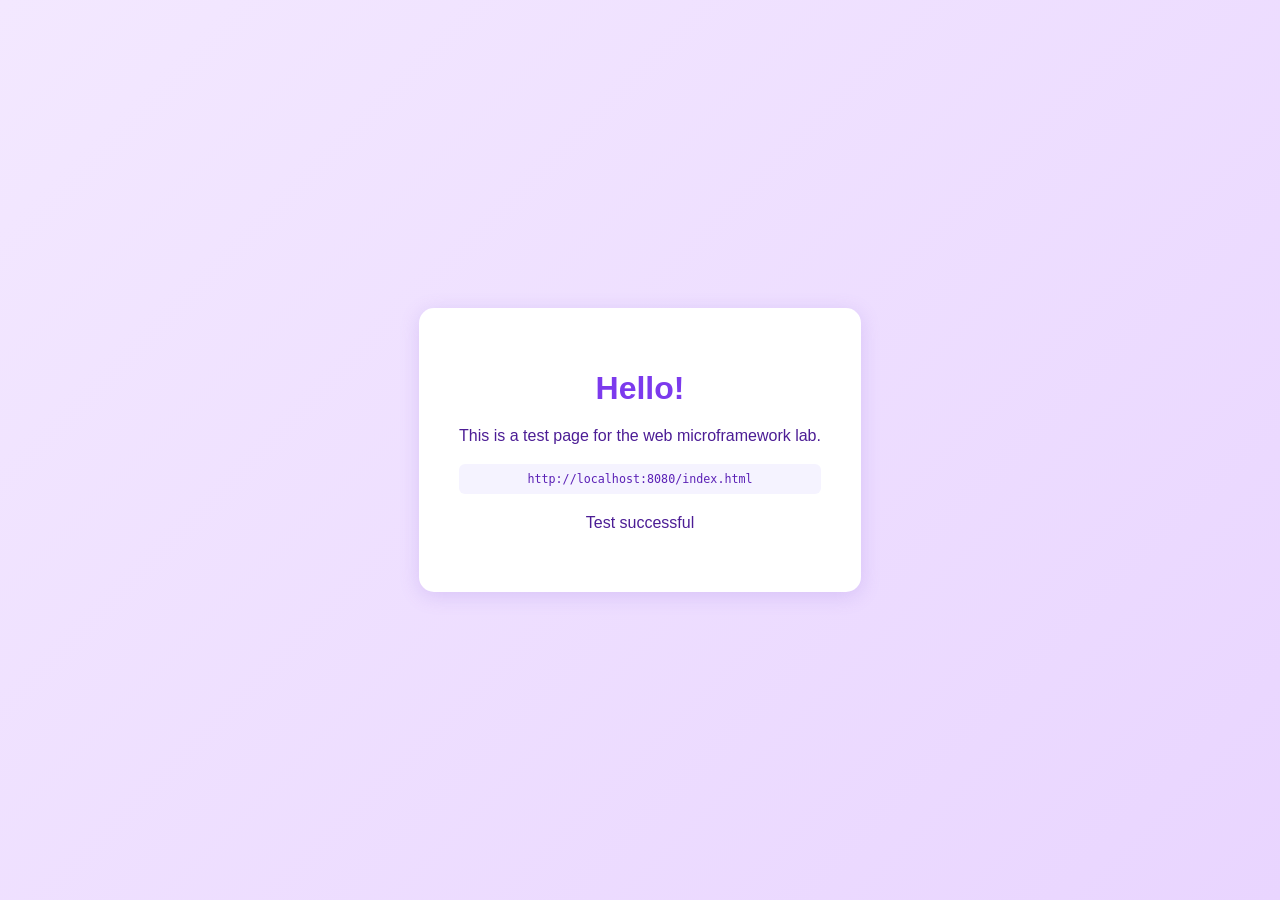
<file: Microframework_web/src/main/resources/webroot/index.html>
<!DOCTYPE html>
<html lang="en">
<head>
    <meta charset="UTF-8">
    <meta name="viewport" content="width=device-width, initial-scale=1.0">
    <title>Microframework test page</title>
    <style>
        body {
            font-family: 'Segoe UI', Tahoma, Geneva, Verdana, sans-serif;
            background: linear-gradient(135deg, #f3e8ff, #e9d5ff);
            color: #3b0764;
            display: flex;
            justify-content: center;
            align-items: center;
            height: 100vh;
            margin: 0;
        }
        .container {
            background-color: white;
            padding: 40px;
            border-radius: 15px;
            box-shadow: 0 4px 20px rgba(128, 90, 213, 0.2);
            text-align: center;
            max-width: 500px;
        }
        h1 { 
            color: #7c3aed; 
            margin-bottom: 10px;
        }
        p { 
            line-height: 1.6; 
            color: #4c1d95;
        }
        .btn {
            display: inline-block;
            margin-top: 20px;
            padding: 10px 20px;
            background-color: #8b5cf6;
            color: white;
            text-decoration: none;
            border-radius: 6px;
            transition: background 0.3s ease, transform 0.2s ease;
        }
        .btn:hover { 
            background-color: #6d28d9; 
            transform: translateY(-2px);
        }
        .route {
            margin-top: 15px;
            font-size: 0.9em;
            background-color: #f5f3ff;
            padding: 8px;
            border-radius: 6px;
            font-family: monospace;
            color: #5b21b6;
        }
    </style>
</head>
<body>
    <div class="container">
        <h1>Hello!</h1>
        <p>
            This is a test page for the web microframework lab.
        </p>
        <div class="route">
            http://localhost:8080/index.html
        </div>
        <p>Test successful</p>
    </div>
</body>
</html>
</file>
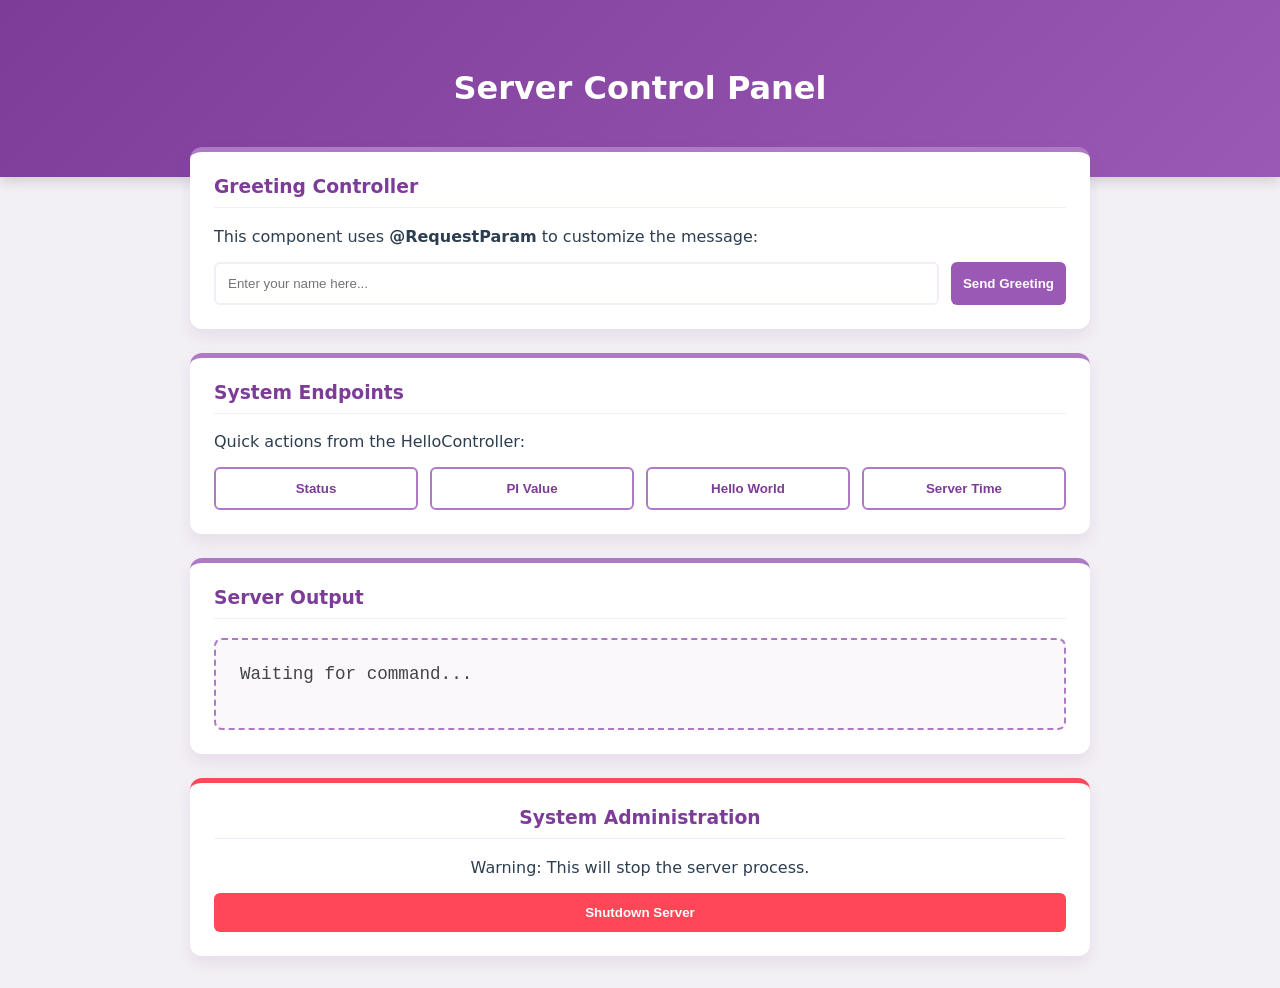
<file: Virtualization/src/main/resources/webroot/index.html>
<!DOCTYPE html>
<html lang="en">
<head>
    <meta charset="UTF-8">
    <meta name="viewport" content="width=device-width, initial-scale=1.0">
    <title>Web Framework Control Panel</title>
    <link rel="stylesheet" href="style.css">
</head>
<body>
    <header>
        <h1>Server Control Panel</h1>
    </header>

    <div class="container">
        <div class="card">
            <h3>Greeting Controller</h3>
            <p>This component uses <strong>@RequestParam</strong> to customize the message:</p>
            <div class="input-group">
                <input type="text" id="name" placeholder="Enter your name here...">
                <button class="btn-primary" onclick="callGreeting()">Send Greeting</button>
            </div>
        </div>

        <div class="card">
            <h3>System Endpoints</h3>
            <p>Quick actions from the HelloController:</p>
            <div class="button-grid">
                <button class="btn-secondary" onclick="callEndpoint('/status')">Status</button>
                <button class="btn-secondary" onclick="callEndpoint('/pi')">PI Value</button>
                <button class="btn-secondary" onclick="callEndpoint('/hello')">Hello World</button>
                <button class="btn-secondary" onclick="callEndpoint('/time')">Server Time</button>
            </div>
        </div>

        <div class="card">
            <h3>Server Output</h3>
            <div id="response" class="response-area">Waiting for command...</div>
        </div>

        <div class="card shutdown">
            <h3>System Administration</h3>
            <p>Warning: This will stop the server process.</p>
            <button class="btn-danger" onclick="confirmShutdown()">Shutdown Server</button>
        </div>
    </div>

    <script>
        function callGreeting() {
            const nameValue = document.getElementById('name').value;
            const url = nameValue ? `/greeting?name=${nameValue}` : '/greeting';
            callEndpoint(url);
        }

        function callEndpoint(url) {
            const respDiv = document.getElementById('response');
            respDiv.classList.add('loading');
            respDiv.innerText = "Processing request on server...";
            
            fetch(url)
                .then(response => response.text())
                .then(data => {
                    respDiv.innerText = data;
                    respDiv.classList.remove('loading');
                })
                .catch(err => {
                    respDiv.innerText = "Error: Server not responding.";
                    respDiv.classList.remove('loading');
                });
        }

        function confirmShutdown() {
            if (confirm("Are you sure you want to shut down the server remotely?")) {
                callEndpoint('/shutdown');
                setTimeout(() => {
                    document.body.innerHTML = "<div class='offline-msg'><h1>Server Offline</h1><p>The session has ended.</p></div>";
                }, 1000);
            }
        }
    </script>
</body>
</html>
</file>
<file: Virtualization/src/main/resources/webroot/style.css>
:root {
    --primary-lila: #9b59b6;
    --secondary-lila: #af7ac5;
    --dark-lila: #7d3c98;
    --light-lila: #f4ecf7;
    --bg-color: #f3f0f5; /* Un fondo grisáceo lila muy suave */
    --text-color: #2c3e50;
}

body {
    font-family: 'Segoe UI', system-ui, sans-serif;
    background-color: var(--bg-color);
    color: var(--text-color);
    margin: 0;
}

header {
    background: linear-gradient(135deg, var(--dark-lila), var(--primary-lila));
    color: white;
    padding: 3rem 1rem;
    text-align: center;
    box-shadow: 0 4px 12px rgba(0,0,0,0.15);
}

.container {
    max-width: 900px;
    margin: -30px auto 2rem; /* Sube un poco para entrar en el header */
    padding: 0 1rem;
}

.card {
    background: white;
    border-radius: 12px;
    padding: 1.5rem;
    margin-bottom: 1.5rem;
    box-shadow: 0 8px 16px rgba(125, 60, 152, 0.1);
    border-top: 5px solid var(--secondary-lila);
}

h3 {
    margin-top: 0;
    color: var(--dark-lila);
    border-bottom: 1px solid var(--light-lila);
    padding-bottom: 10px;
}

.input-group {
    display: flex;
    gap: 12px;
}

input[type="text"] {
    flex-grow: 1;
    padding: 12px;
    border: 2px solid var(--light-lila);
    border-radius: 6px;
    transition: border 0.3s;
}

input[type="text"]:focus {
    border-color: var(--primary-lila);
    outline: none;
}

.button-grid {
    display: grid;
    grid-template-columns: repeat(auto-fit, minmax(180px, 1fr));
    gap: 12px;
}

button {
    padding: 12px;
    border: none;
    border-radius: 6px;
    font-weight: 600;
    cursor: pointer;
    transition: all 0.2s ease;
}

.btn-primary {
    background-color: var(--primary-lila);
    color: white;
}

.btn-primary:hover {
    background-color: var(--dark-lila);
    transform: translateY(-2px);
}

.btn-secondary {
    background-color: white;
    color: var(--dark-lila);
    border: 2px solid var(--secondary-lila);
}

.btn-secondary:hover {
    background-color: var(--secondary-lila);
    color: white;
}

.response-area {
    background-color: #faf8fb;
    padding: 1.5rem;
    border-radius: 8px;
    border: 2px dashed var(--secondary-lila);
    font-family: 'Courier New', monospace;
    font-size: 1.1rem;
    min-height: 40px;
    color: #444;
}

.btn-danger {
    background-color: #ff4757;
    color: white;
    width: 100%;
}

.shutdown {
    border-top-color: #ff4757;
    text-align: center;
}
</file>
